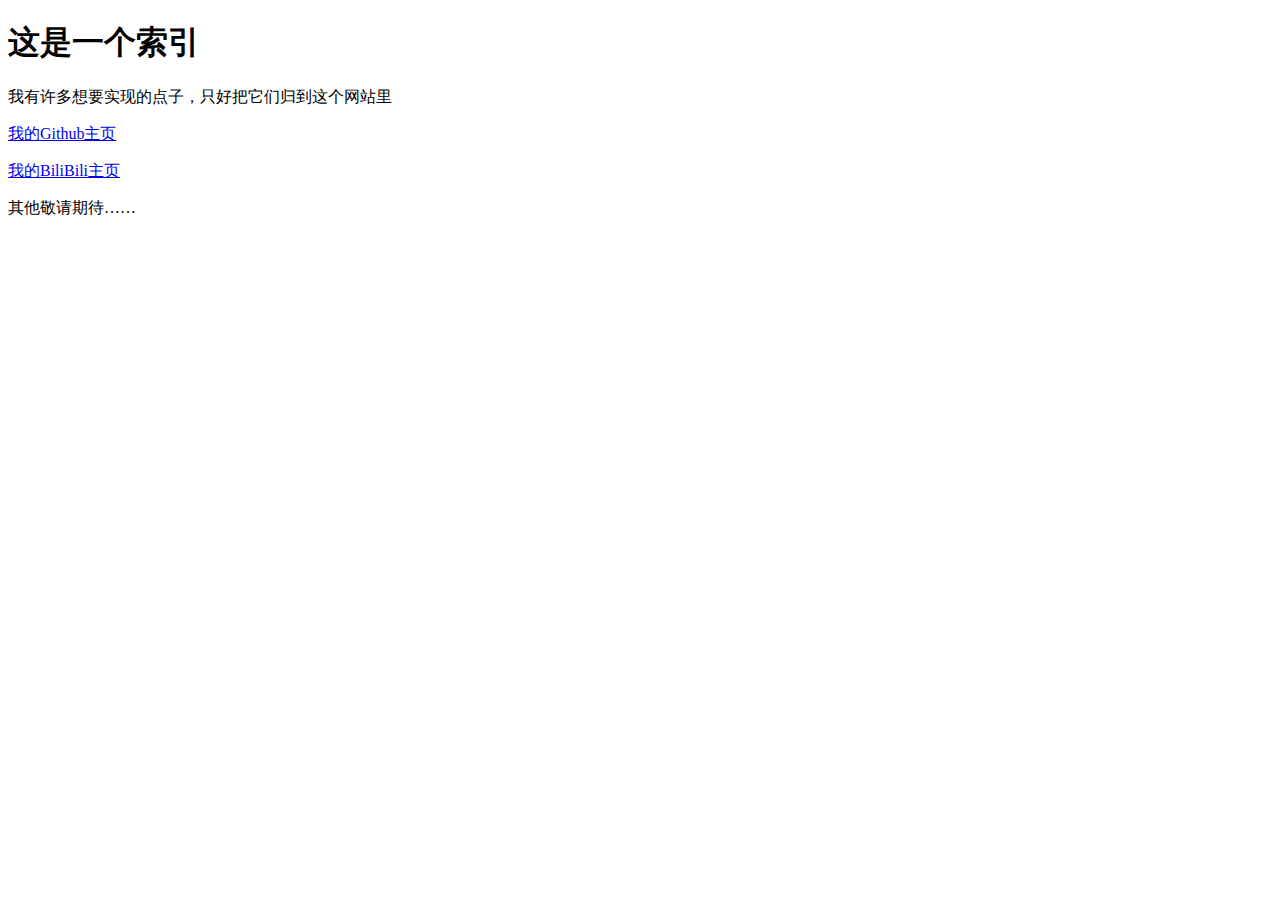
<file: index.html>
<!DOCTYPE html>

<html>
<head>
    <meta charset="utf-8">
    <title>HappyTiger（嗨皮的小老虎）的个人网站</title>
</head>
<body>
    <h1>这是一个索引</h1>
    <p>我有许多想要实现的点子，只好把它们归到这个网站里</p>
    <a href='https://github.com/HappyTiger-LYW'><p>我的Github主页</p></a>
    <a href='https://b23.tv/fAsVd0'><p>我的BiliBili主页</p></a>
    <p>其他敬请期待……</p>
</body>
</html>
</file>
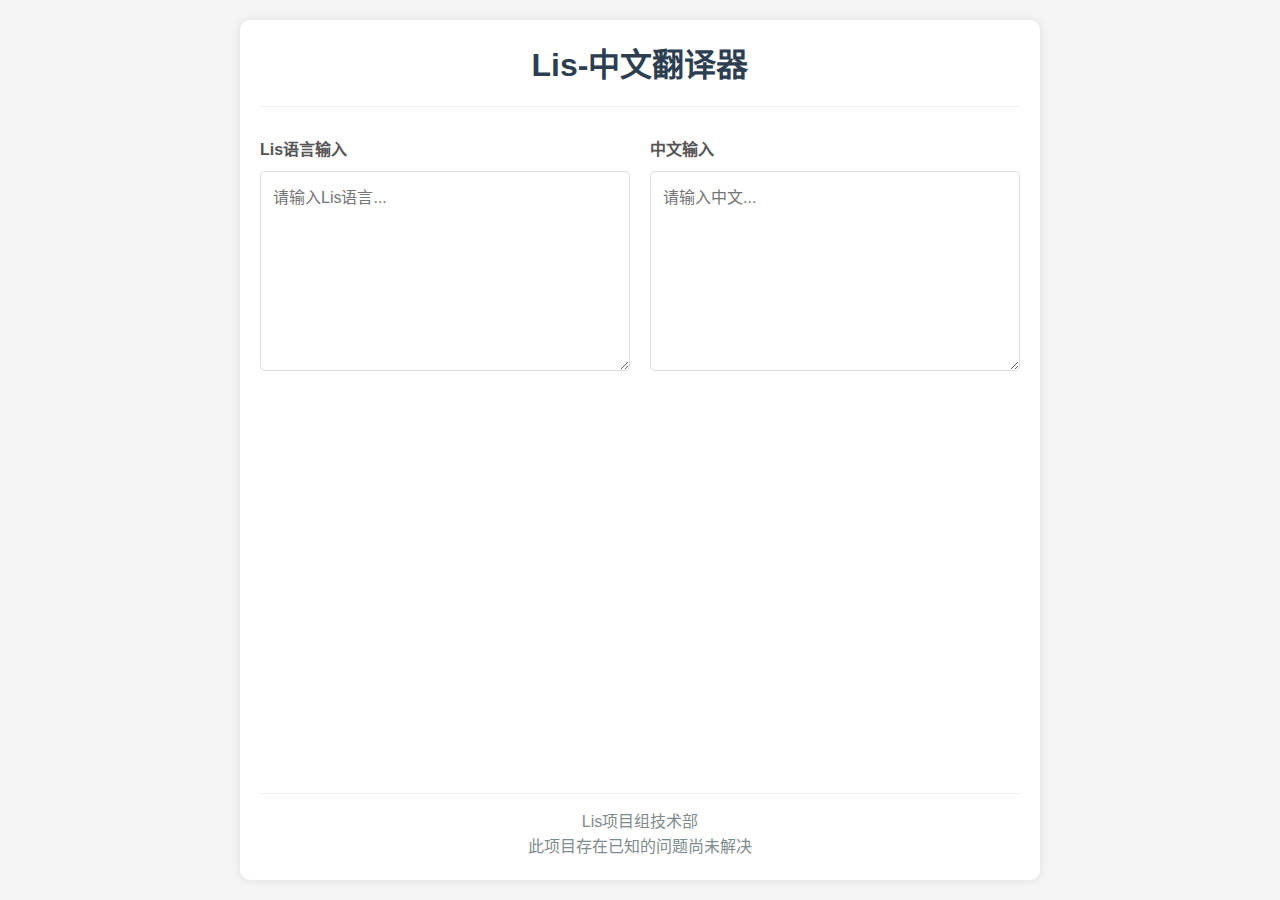
<file: lis/index.html>
<!DOCTYPE html>
<html lang="zh-CN">
<head>
    <meta charset="UTF-8">
    <meta name="viewport" content="width=device-width, initial-scale=1.0">
    <title>Lis-中文翻译器</title>
    <link rel="stylesheet" href="style.css">
</head>
<body>
    <div class="container">
        <header>
            <h1>Lis-中文翻译器</h1>
        </header>
        
        <main class="translator">
            <div class="input-group">
                <label for="lis-input">Lis语言输入</label>
                <textarea id="lis-input" placeholder="请输入Lis语言..."></textarea>
            </div>
            
            <div class="input-group">
                <label for="chinese-input">中文输入</label>
                <textarea id="chinese-input" placeholder="请输入中文..."></textarea>
            </div>
        </main>
        
        <footer>
            <p>Lis项目组技术部<br/>此项目存在已知的问题尚未解决</p>
        </footer>
    </div>
    
    <script src="translation-rules.js"></script>
    <script src="script.js"></script>
</body>
</html>
</file>
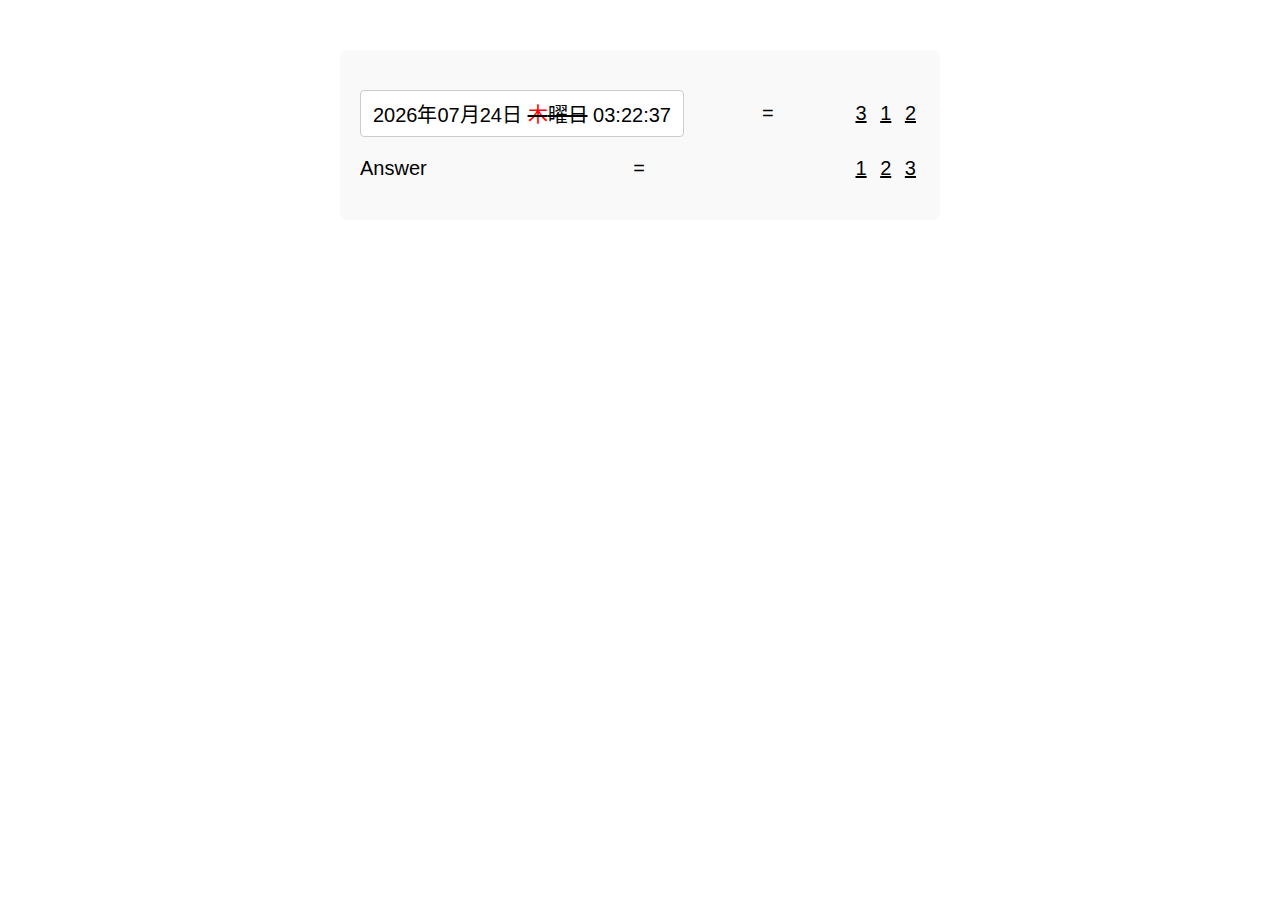
<file: problem-jupiter.html>
<!DOCTYPE html>
<html lang="zh-CN">
<head>
    <meta charset="UTF-8">
    <meta name="viewport" content="width=device-width, initial-scale=1.0">
    <title>Problem 木</title>
    <style>
        /* 全局样式重置，保证简约风格 */
        * {
            margin: 0;
            padding: 0;
            box-sizing: border-box;
            font-family: Arial, Helvetica, sans-serif;
        }

        /* 页面主体容器，居中展示 */
        .container {
            width: 80%;
            max-width: 600px;
            margin: 50px auto;
            padding: 20px;
            background-color: #f9f9f9;
            border-radius: 8px;
        }

        /* 等式行样式，弹性布局实现左右对齐 */
        .equation-row {
            display: flex;
            justify-content: space-between;
            align-items: center;
            margin: 20px 0;
            font-size: 20px;
        }

        /* 时间显示框样式 */
        .time-box {
            padding: 8px 12px;
            border: 1px solid #ccc;
            border-radius: 4px;
            background-color: #fff;
        }

        
        .wood-red {
            color: red;
        }

        
        .strike-through {
            text-decoration: line-through;
        }

        
        .underlined-num {
            text-decoration: underline;
            margin: 0 4px; 
        }
    </style>
</head>
<body>
    <div class="container">
        
        <div class="equation-row">
            <div class="time-box" id="timeDisplay"></div>
            =
            <div>
                <span class="underlined-num">3</span>
                <span class="underlined-num">1</span>
                <span class="underlined-num">2</span>
            </div>
        </div>

        
        <div class="equation-row">
            <div>Answer</div>
            =
            <div>
                <span class="underlined-num">1</span>
                <span class="underlined-num">2</span>
                <span class="underlined-num">3</span>
            </div>
        </div>
    </div>

    <script>
        
        const timeDisplay = document.getElementById('timeDisplay');

        
        function updateTime() {
            
            const now = new Date();
            
            
            const year = now.getFullYear();
            const month = String(now.getMonth() + 1).padStart(2, '0');
            const day = String(now.getDate()).padStart(2, '0');
            
            
            const realWeekday = now.getDay();
           
            const weekdayText = `<span class="wood-red">木</span>曜日`;
            
           
            const hours = String(now.getHours()).padStart(2, '0');
            const minutes = String(now.getMinutes()).padStart(2, '0');
            const seconds = String(now.getSeconds()).padStart(2, '0');
            
            
            const strikeClass = realWeekday !== 4 ? 'strike-through' : '';
            
            
            timeDisplay.innerHTML = `
                ${year}年${month}月${day}日 
                <span class="${strikeClass}">${weekdayText}</span> 
                ${hours}:${minutes}:${seconds}
            `;
        }

       
        updateTime();
        
        setInterval(updateTime, 1000);
    </script>
</body>
</html>
</file>
<file: lis/style.css>
* {
    margin: 0;
    padding: 0;
    box-sizing: border-box;
}

body {
    font-family: 'Microsoft YaHei', Arial, sans-serif;
    line-height: 1.6;
    color: #333;
    background-color: #f5f5f5;
    padding: 20px;
}

.container {
    max-width: 800px;
    margin: 0 auto;
    background-color: white;
    border-radius: 10px;
    box-shadow: 0 0 10px rgba(0, 0, 0, 0.1);
    padding: 20px;
    min-height: calc(100vh - 40px);
    display: flex;
    flex-direction: column;
}

header {
    text-align: center;
    margin-bottom: 30px;
    padding-bottom: 15px;
    border-bottom: 1px solid #eee;
}

h1 {
    color: #2c3e50;
    font-size: 2rem;
}

.translator {
    display: flex;
    flex-direction: column;
    gap: 20px;
    flex: 1;
}

.input-group {
    display: flex;
    flex-direction: column;
    flex: 1;
}

label {
    font-weight: bold;
    margin-bottom: 8px;
    color: #555;
}

textarea {
    width: 100%;
    height: 150px;
    padding: 12px;
    border: 1px solid #ddd;
    border-radius: 5px;
    font-size: 16px;
    resize: vertical;
    font-family: 'Microsoft YaHei', Arial, sans-serif;
    transition: border-color 0.3s;
}

textarea:focus {
    outline: none;
    border-color: #3498db;
}

footer {
    text-align: center;
    margin-top: 30px;
    padding-top: 15px;
    border-top: 1px solid #eee;
    color: #7f8c8d;
}

/* 响应式设计 */
@media (min-width: 768px) {
    .translator {
        flex-direction: row;
    }
    
    textarea {
        height: 200px;
    }
}

@media (max-width: 480px) {
    body {
        padding: 10px;
    }
    
    .container {
        padding: 15px;
    }
    
    h1 {
        font-size: 1.5rem;
    }
    
    textarea {
        height: 120px;
    }
}
</file>
